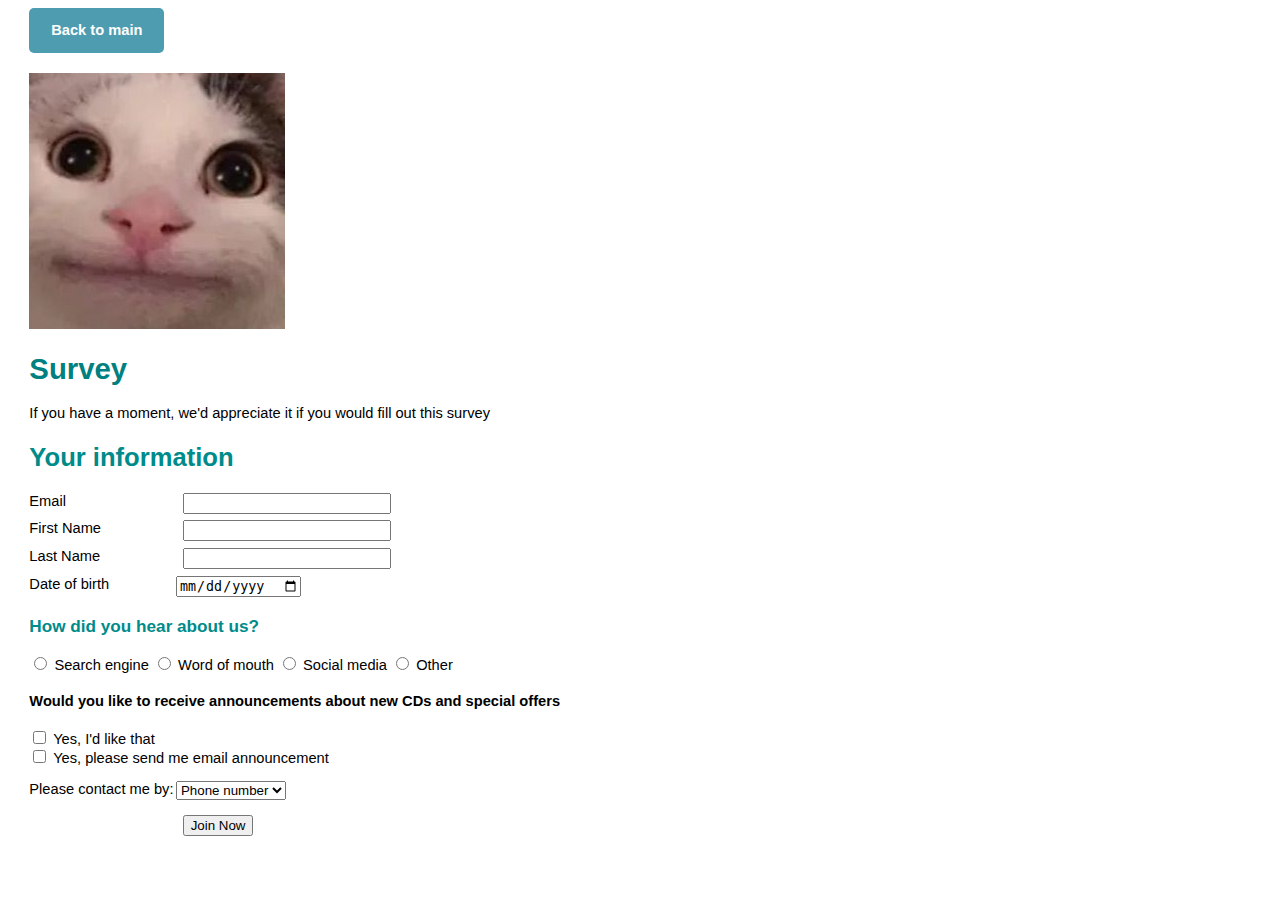
<file: target/demo-1.0-SNAPSHOT/MurachSurvey/index.html>
<!DOCTYPE html>
<html>

<head>
    <meta charset="utf-8">
    <title>Murach's Java Servlets and JSP</title>
    <link rel="stylesheet" href="main.css" type="text/css"/>
</head>

<body>
    <header>
        <a class="back-btn" href="../../../../../../../../DH/III-HK1/Web%20Programming/DemoInteliji/demo2/src/main#porfolio">Back to main</a>
        <img src="beluga.jpg" height="256" width="256"/>
        <h1 class="title">Survey</h1>
        <p class="header-text">If you have a moment, we'd appreciate it if you would fill out this survey</p>
    </header>

    <section>
        <form action="emailList" method="post" class="form survey">
            <h2>Your information</h2>
            <div class="form-text">
                <input type="hidden" name="action" value="add">

                <label>Email</label>
                <input type="email" name="email" required><br>

                <label>First Name</label>
                <input type="text" name="firstName" required><br>

                <label>Last Name</label>
                <input type="text" name="lastName" required><br>

                <label>Date of birth</label>
                <input type="Date" name="dob" required><br>
            </div>



            <h3>How did you hear about us?</h3>
            <div class="form-ratio">
                <input type="radio" id="search_engine" name="how" value="Search engine"> Search engine
                <input type="radio" id="word_of_mouth" name="how" value="Word of mouth"> Word of mouth
                <input type="radio" id="social_media" name="how" value="Social media"> Social media
                <input type="radio" id="other" name="how" value="Other"> Other
            </div>

            <h4>Would you like to receive announcements about new CDs and special offers</h4>
            <div class="form-checkbox">
                <input type="checkbox" id="yes1" name="yes" value="Yes, I'd like that"> Yes, I'd like that <br>
                <input type="checkbox" id="yes2" name="yes" value="Yes, please send me email announcement"> Yes, please send me email announcement <br>
            </div>

            <p>
            <label for="contact">Please contact me by:</label>

            <select name="contact" id="contact">
                <option value="phone">Phone number</option>
                <option value="email">Email</option>
            </select>
            </p>

            <label>&nbsp;</label>
            <input type="submit" value="Join Now" id="submit">
        </form>
    </section>
</body>
</html>
</file>
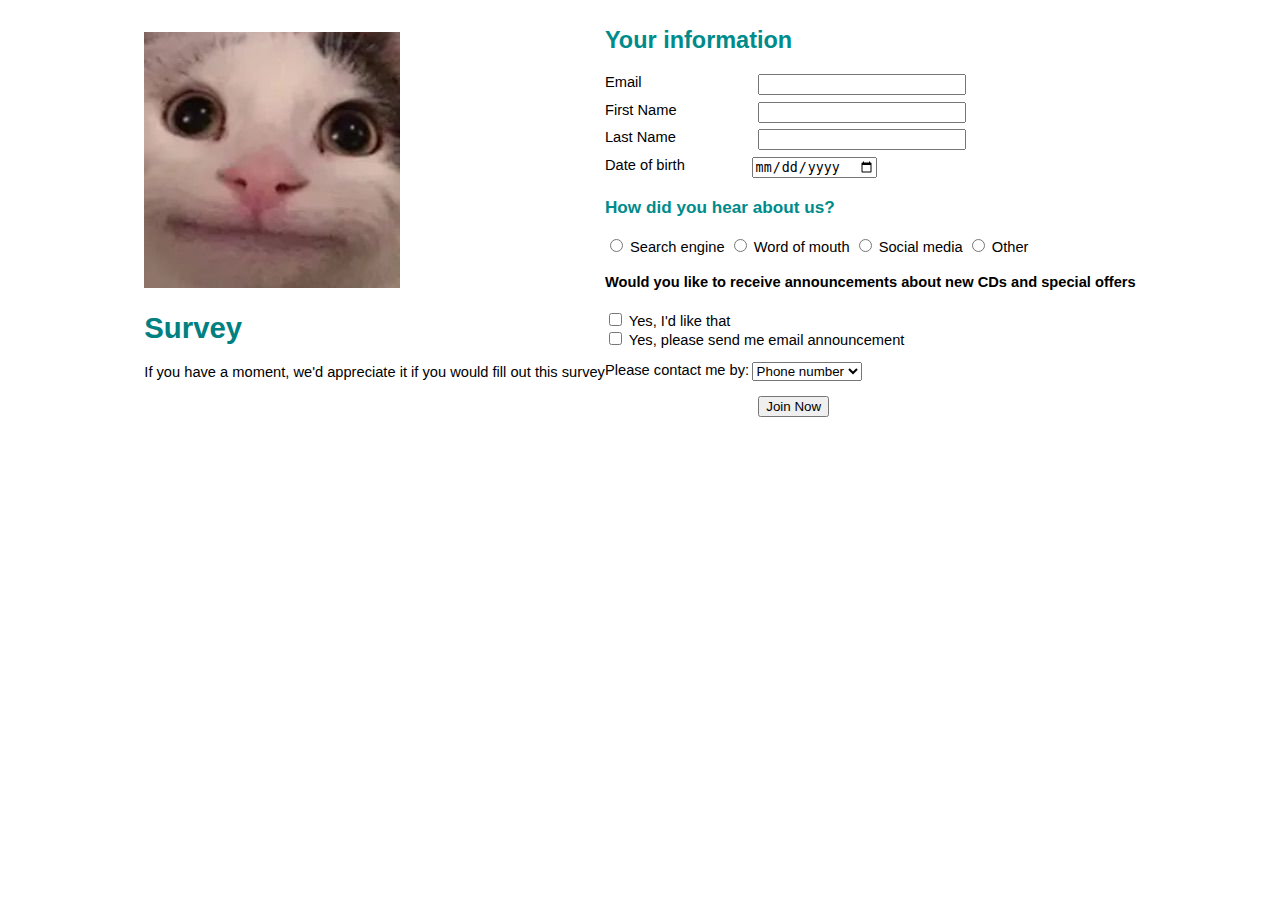
<file: target/demo-1.0-SNAPSHOT/Book_Ex/MurachSurvey/index.html>
<!DOCTYPE html>
<html>

<head>
    <meta charset="utf-8">
    <title>Murach's Java Servlets and JSP</title>
    <link rel="stylesheet" href="main.css" type="text/css"/>
</head>

<body>
    <header>
        <a type="button" value="Return!" onclick="history.back()"> </a>
        <img src="beluga.jpg" height="256" width="256"/>
        <h1 class="title">Survey</h1>
        <p class="header-text">If you have a moment, we'd appreciate it if you would fill out this survey</p>
    </header>

    <section>
        <form action="emailListSurvey" method="post" class="form survey">
            <h2>Your information</h2>
            <div class="form-text">
                <input type="hidden" name="action" value="add">

                <label>Email</label>
                <input type="email" name="email" required><br>

                <label>First Name</label>
                <input type="text" name="firstName" required><br>

                <label>Last Name</label>
                <input type="text" name="lastName" required><br>

                <label>Date of birth</label>
                <input type="Date" name="dob" required><br>
            </div>



            <h3>How did you hear about us?</h3>
            <div class="form-ratio">
                <input type="radio" id="search_engine" name="heardFrom" value="Search engine"> Search engine
                <input type="radio" id="word_of_mouth" name="heardFrom" value="Word of mouth"> Word of mouth
                <input type="radio" id="social_media" name="heardFrom" value="Social media"> Social media
                <input type="radio" id="other" name="heardFrom" value="Other"> Other
            </div>

            <h4>Would you like to receive announcements about new CDs and special offers</h4>
            <div class="form-checkbox">
                <input type="checkbox" id="yes1" name="wantsUpdates" value="Yes, I'd like that"> Yes, I'd like that <br>
                <input type="checkbox" id="yes2" name="wantsUpdates" value="Yes, please send me email announcement"> Yes, please send me email announcement <br>
            </div>

            <p>

            <label for="contactVia">Please contact me by:</label>
            <select name="contactVia" id="contactVia">
                <option value="phone">Phone number</option>
                <option value="email">Email</option>
            </select>
            </p>

            <label>&nbsp;</label>
            <input type="submit" value="Join Now" id="submit">
        </form>
    </section>
</body>
</html>
</file>
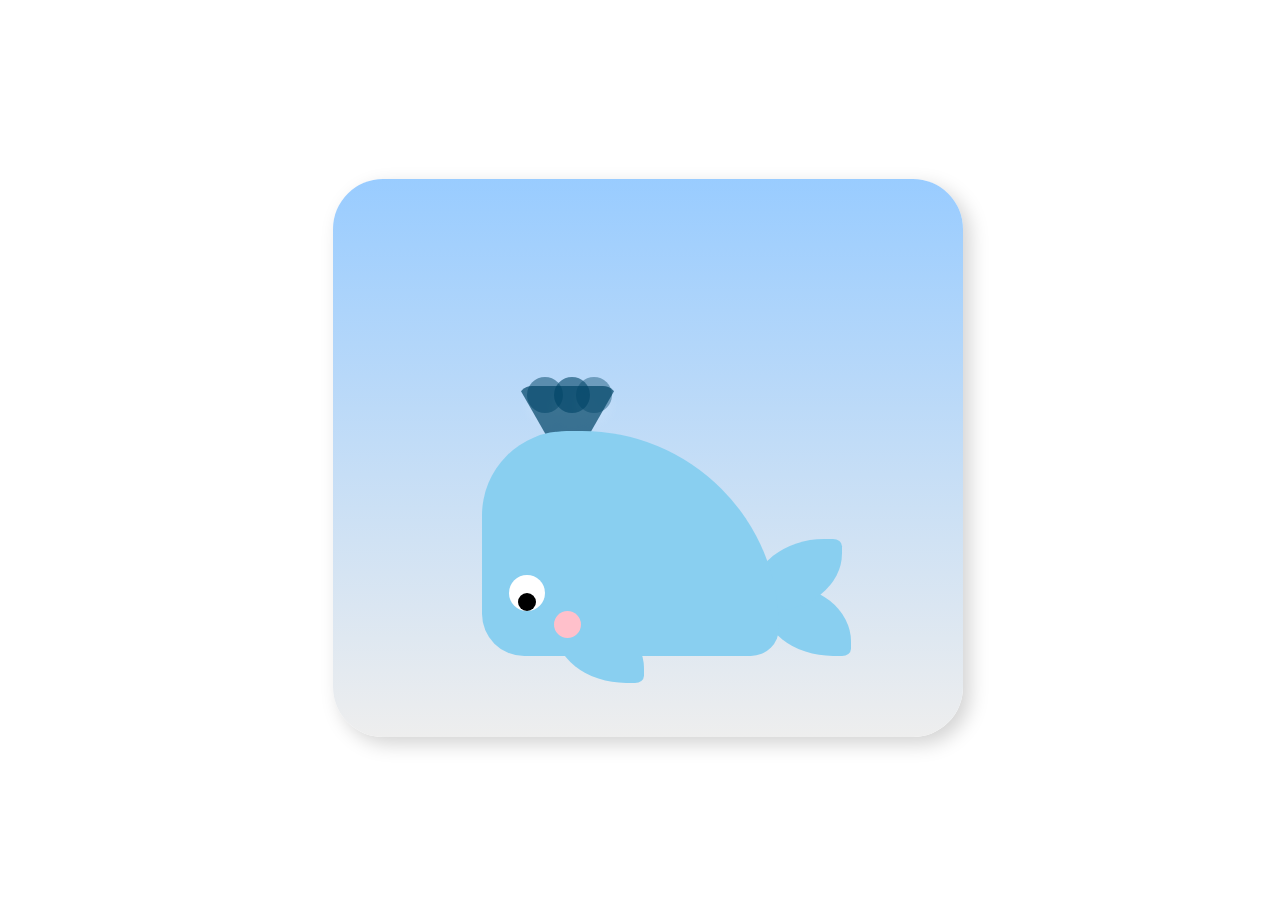
<file: target/demo-1.0-SNAPSHOT/Animation/cavoibeoo.html>
<!DOCTYPE html>
<html lang="en">

<head>
  <meta charset="UTF-8">
  <meta http-equiv="X-UA-Compatible" content="IE=edge">
  <meta name="viewport" content="width=device-width, initial-scale=1.0">
  <link rel="stylesheet" href="../css/cavoibeoo.css">
  <title>Whale Animation</title>
</head>

<body>
<div class="container">
  <div class="body">
    <div class="tail"></div>
    <div class="hand"></div>
    <div class="eye"></div>
    <div class="blush"></div>

    <div class="water"></div>
    <div class="puff1"></div>
    <div class="puff2"></div>
    <div class="puff3"></div>
    <div class="drop"></div>
  </div>
  <div class="sea"></div>
</div>
</body>

</html>
</file>
<file: target/demo-1.0-SNAPSHOT/MurachSurvey/main.css>
body {
    font-family: Arial, Helvetica, sans-serif;
    font-size: 11pt;
    margin-left: 2em;
    margin-right: 2em;
}

.back-btn {
    all: unset;
    cursor: pointer;
    display: block;
    width: 115px;
    height: 25px;
    background: #4E9CAF;
    padding: 10px;
    text-align: center;
    border-radius: 5px;
    color: white;
    font-weight: bold;
    line-height: 25px;
    margin-bottom: 20px;
}

h1 {
    color: teal;
}
h2 {
    font-size: 1.6rem;
    color: darkcyan;
}
h3 {
    color: darkcyan;
}
label {
    float: left;
    width: 10em;
    margin-bottom: 0.5em;
}
input[type="text"], input[type="email"] {
    width: 15em;
    margin-left: 0.5em;
    margin-bottom: 0.5em;
}
br {
    clear: both;
}
#submit {
    margin-left: 0.5em; }
</file>
<file: target/demo-1.0-SNAPSHOT/Book_Ex/MurachSurvey/main.css>
html,body {
    display: flex;
    font-family: Arial, Helvetica, sans-serif;
    font-size: 11pt;
    align-items: center;
    justify-content: center;
}

h1 {
    color: teal;
}
h2 {
    font-size: 1.6rem;
    color: darkcyan;
}
h3 {
    color: darkcyan;
}
label {
    float: left;
    justify-content: left;
    width: 10rem;
    margin-bottom: 0.5em;
}
input[type="text"], input[type="email"] {
    width: 15em;
    margin-left: 0.5em;
    margin-bottom: 0.5em;
}
br {
    clear: both;
}
#submit {
    margin-left: 0.5em; }

.Outside{
    justify-content: center;
    width: 600px; /* Set the width of the box */
    background-color: #f0f0f0; /* Set the background color of the box */
    border: 1px solid #000; /* Add a border to the box */
    padding: 20px; /* Add padding inside the box */
    text-align: center; /* Center-align the text */
}

.goHome{
    width: 4rem;
    height: 4rem;
    background: transparent;
    border-radius: 50%;
    font-size: 2rem;
    margin: 3rem 1.5rem 3rem 0;
}
</file>
<file: target/demo-1.0-SNAPSHOT/css/cavoibeoo.css>
body {
    height: 100vh;
    width: 100vw;
    background: rgba(255,255,255,0);
    display: flex;
    align-items: center;
    justify-content: center;
    overflow: hidden;
}

.container {
    position: relative;
    display: flex;
    align-items: center;
    justify-content: center;
    border-radius: 50px;
    background: linear-gradient(#99ccff, #eee);
    box-shadow: 7px 7px 19px #d3d3d3, -7px -7px 19px #ffffff;
    height: 62vmin;
    width: 70vmin;
}

.body::after,
.tail,
.hand,
.eye,
.blush,
.water,
.puff1 .puff2,
.puff3 {
    animation: waves 3s infinite forwards;
}

.body {
    position: relative;
}

.body::after {
    position: absolute;
    content: '';
    background: #89CFF0;
    height: 25vmin;
    width: 33vmin;
    border-bottom-left-radius: 150px;
    border-top-left-radius: 300px;
    border-bottom-right-radius: 100px;
    border-top-right-radius: 700px;
    top: 18vmin;
    left: -13vmin;
    z-index: 1;
}

.tail {
    position: relative;
    top: 35vmin;
    left: 18vmin;
    background-color: #89CFF0;
    width: 10vmin;
    height: 8vmin;
    border-radius: 10% 80%;
    border-top-left-radius: 0;
    z-index: 1;
}

.tail::before {
    content: '';
    position: absolute;
    background-color: #89CFF0;
    width: 10vmin;
    height: 8vmin;
    top: -5vmin;
    left: -1vmin;
    border-radius: 80% 10%;
    margin: 0 0 -130px 0;
    border-bottom-left-radius: 0;
}

.hand {
    position: relative;
    top: 30vmin;
    left: -5vmin;
    background-color: #89CFF0;
    width: 10vmin;
    height: 8vmin;
    border-radius: 10% 80%;
    border-top-left-radius: 0;
}

.eye {
    z-index: 2;
    position: relative;
    top: 18vmin;
    left: -10vmin;
    background-color: white;
    width: 4vmin;
    height: 4vmin;
    border-radius: 50%;
}

.eye::before {
    content: '';
    position: absolute;
    background-color: black;
    width: 2vmin;
    height: 2vmin;
    top: 2vmin;
    left: 1vmin;
    border-radius: 50%;
}

.blush {
    position: relative;
    top: 18vmin;
    left: -5vmin;
    background-color: pink;
    width: 3vmin;
    height: 3vmin;
    border-radius: 50%;
    z-index: 2;
}

.water {
    border-top: 7vmin solid #004466;
    border-left: 4vmin solid transparent;
    opacity: 0.7;
    border-right: 4vmin solid transparent;
    height: 0;
    width: 3vmin;
    border-radius: 14px;
    top: -10vmin;
    position: relative;
    left: -9vmin;
    z-index: 1;
}

.puff1,
.puff2,
.puff3 {
    position: relative;
    background: #004466;
    box-shadow: 0 10px 10px rgba(255, 255, 255, .2);
    height: 4vmin;
    width: 4vmin;
    border-radius: 50%;
}

.puff1 {
    top: -18vmin;
    left: -8vmin;
    opacity: 0.5;
    animation: move .7s .10s infinite;
}

.puff2 {
    top: -22vmin;
    left: -5vmin;
    opacity: 0.6;
    animation: move .8s .5s infinite;
}

.puff3 {
    top: -26vmin;
    left: -2.5vmin;
    opacity: 0.4;
    animation: move .6s infinite;
}

.drop {
    height: 1vmin;
    width: 1vmin;
    border-radius: 50%;
    background-color: #004466;
    position: absolute;
    top: 18vmin;
    left: -5vmin;
    opacity: 0.6;
    animation: up 3s ease-out infinite;
}

.drop::before {
    content: "";
    height: 1.5vmin;
    width: 1vmin;
    border-radius: 50%;
    background-color: #004466;
    position: absolute;
    top: 5vmin;
    left: 2vmin;
    animation: up 3s 0.5s ease-out infinite;
}

.drop::after {
    content: "";
    height: 2vmin;
    width: 2vmin;
    border-radius: 50%;
    background-color: #004466;
    position: absolute;
    top: 5vmin;
    left: 2vmin;
    animation: up 3s 0.7s ease-out infinite;
}

@keyframes up {
    0% {
        transform: translateY(0);
    }
    30% {
        transform: translateY(-150px);
    }
    60% {
        transform: translateY(0);
    }
}

@keyframes waves {
    0% {
        transform: translate(0, 0);
    }
    20% {
        transform: translate(-7px, 5px) rotate(-2deg);
    }
    40% {
        transform: translate(7px, -5px) rotate(2deg);
    }
    60% {
        transform: translate(-7px, 5px) rotate(-2deg);
    }
    80% {
        transform: translate(7px, -5px) rotate(2deg);
    }
    100% {
        transform: translate(0, 0);
    }
}

@keyframes move {
    0% {
        margin-top: 0;
    }
    50% {
        margin-top: -5px;
    }
    100% {
        margin-top: 0px;
    }
}
</file>
